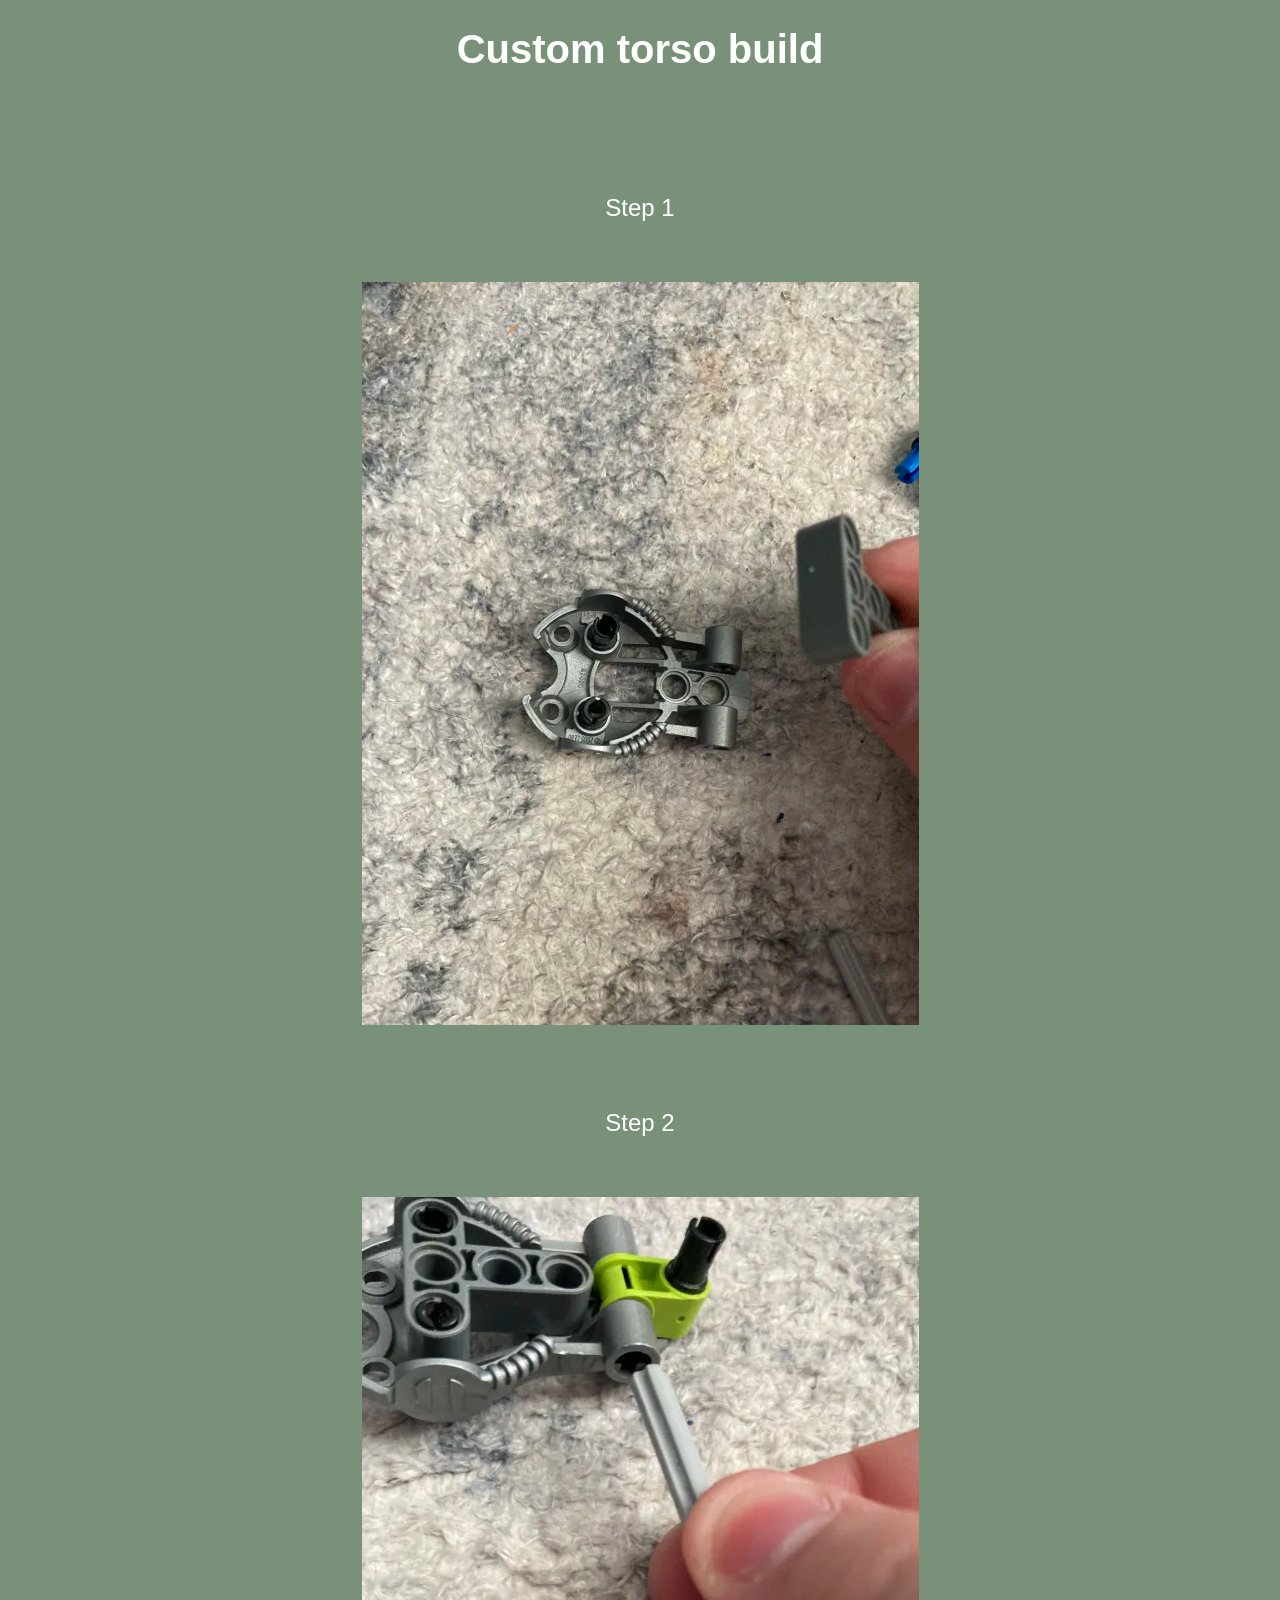
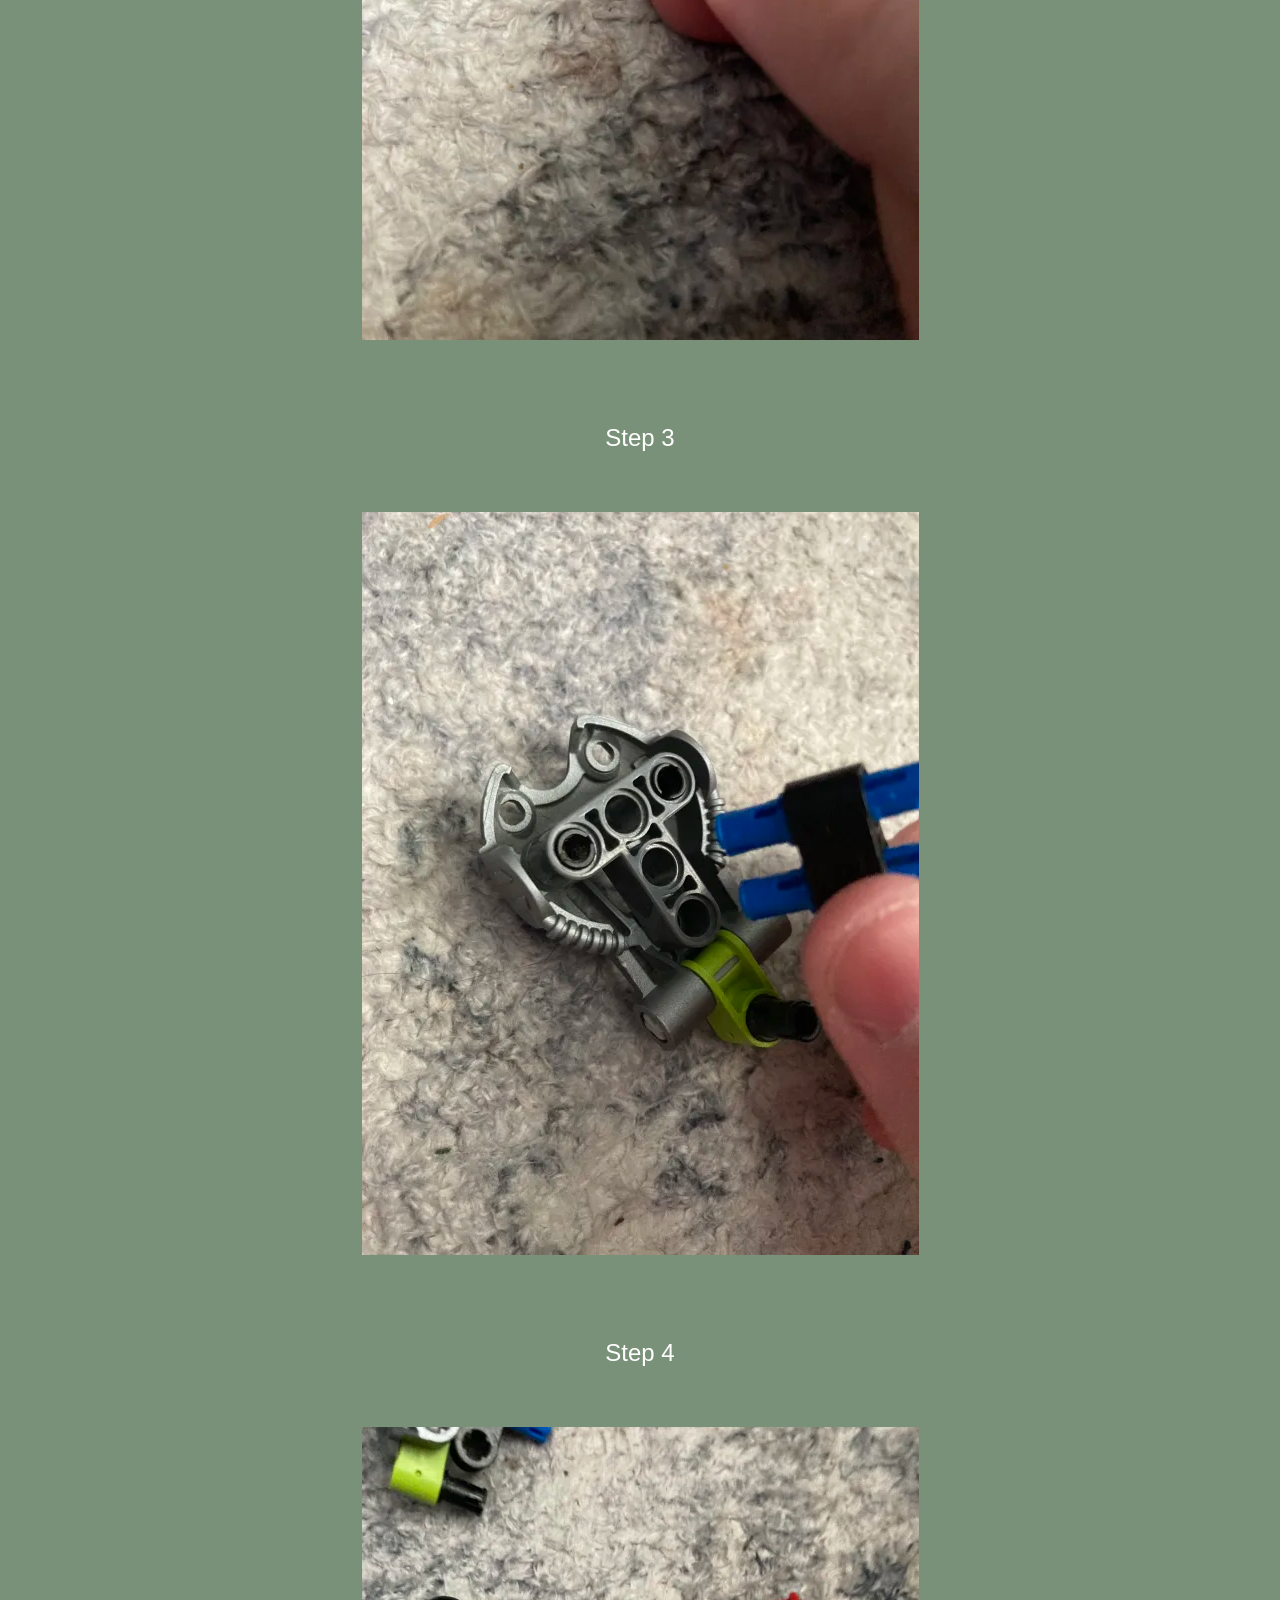
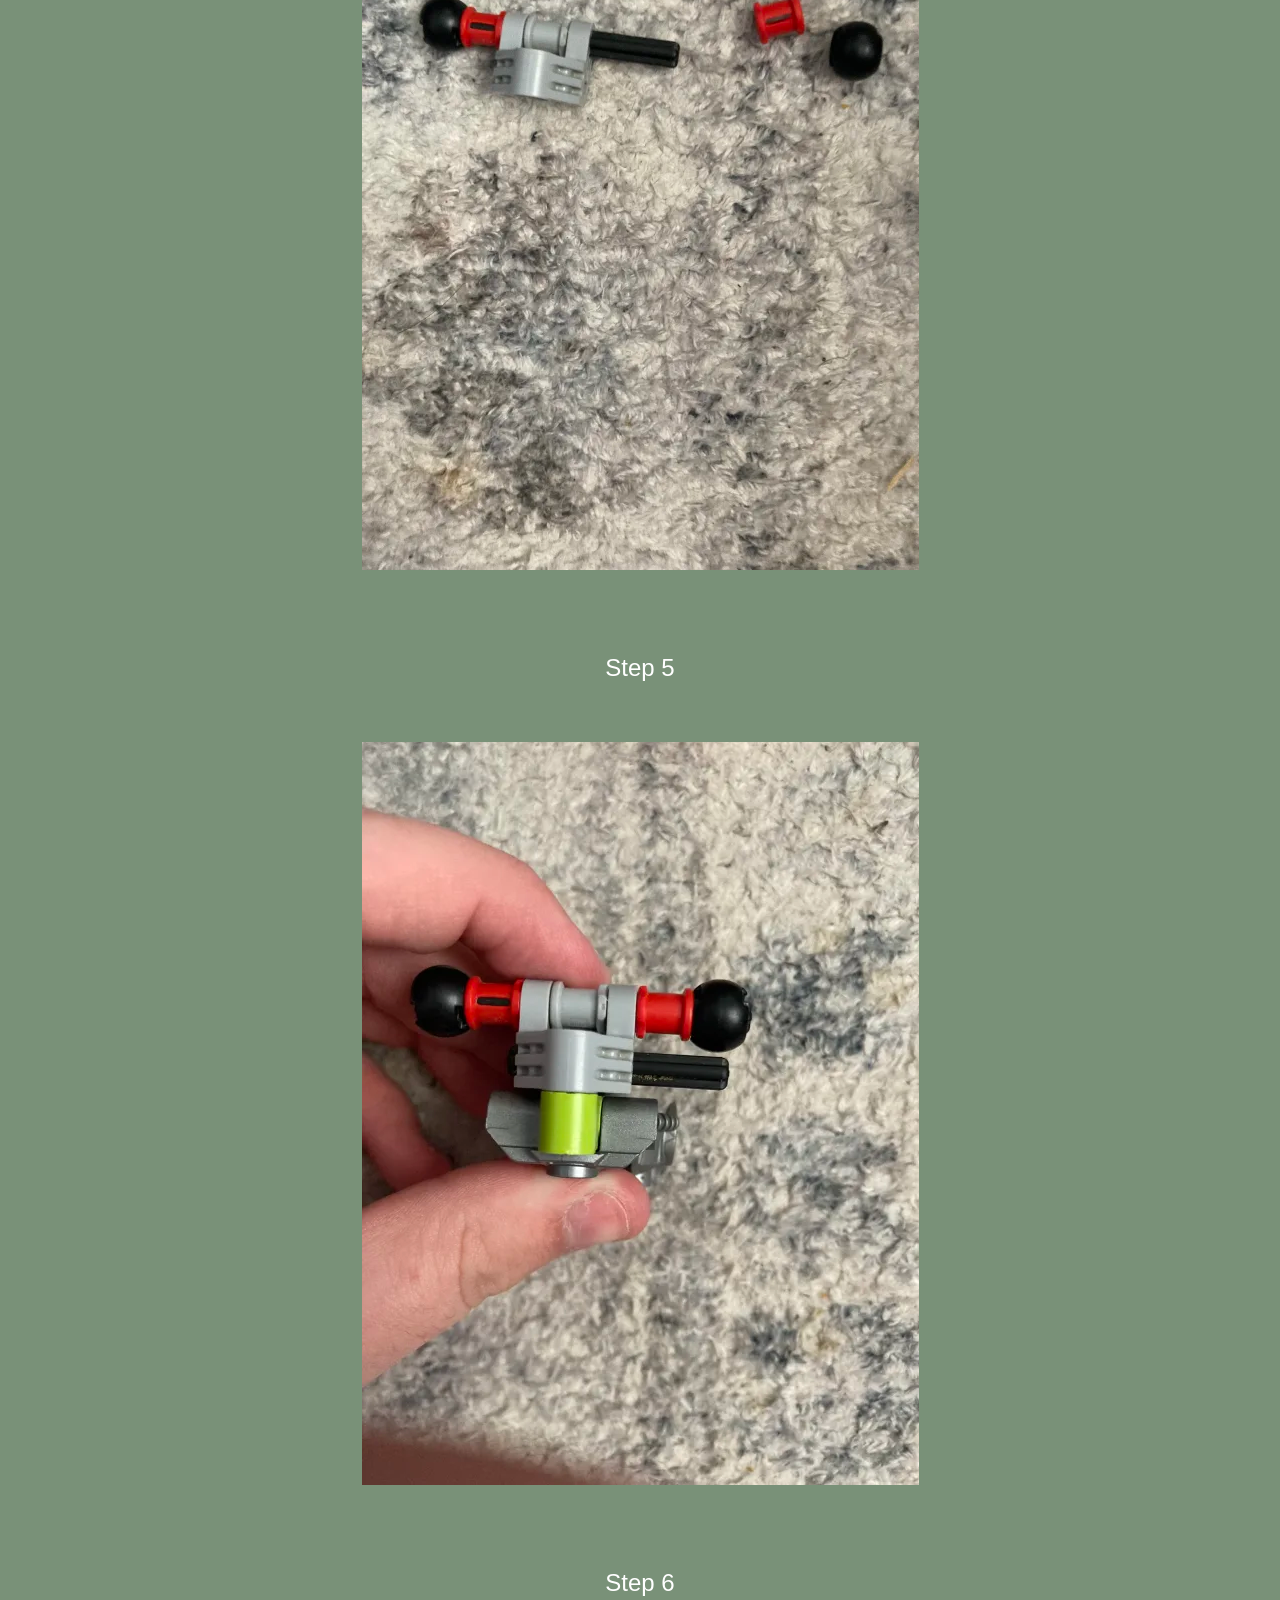
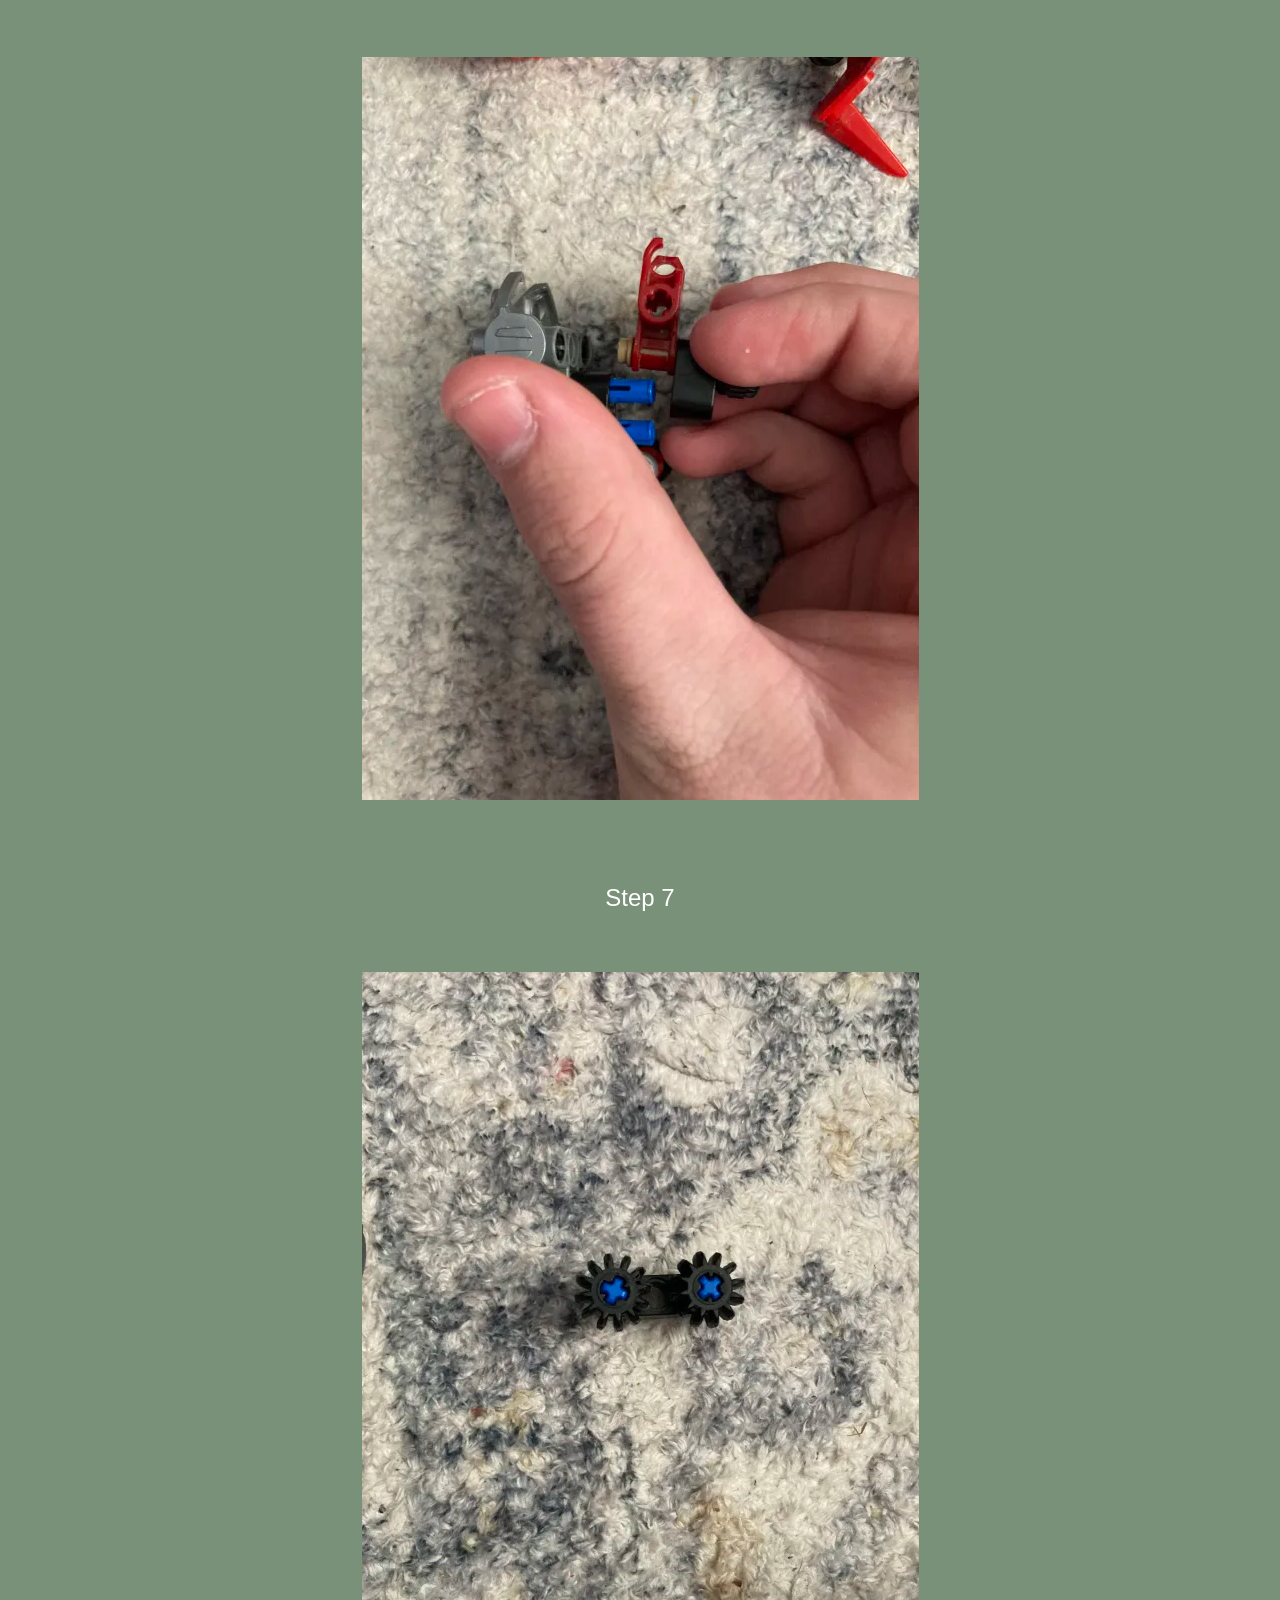
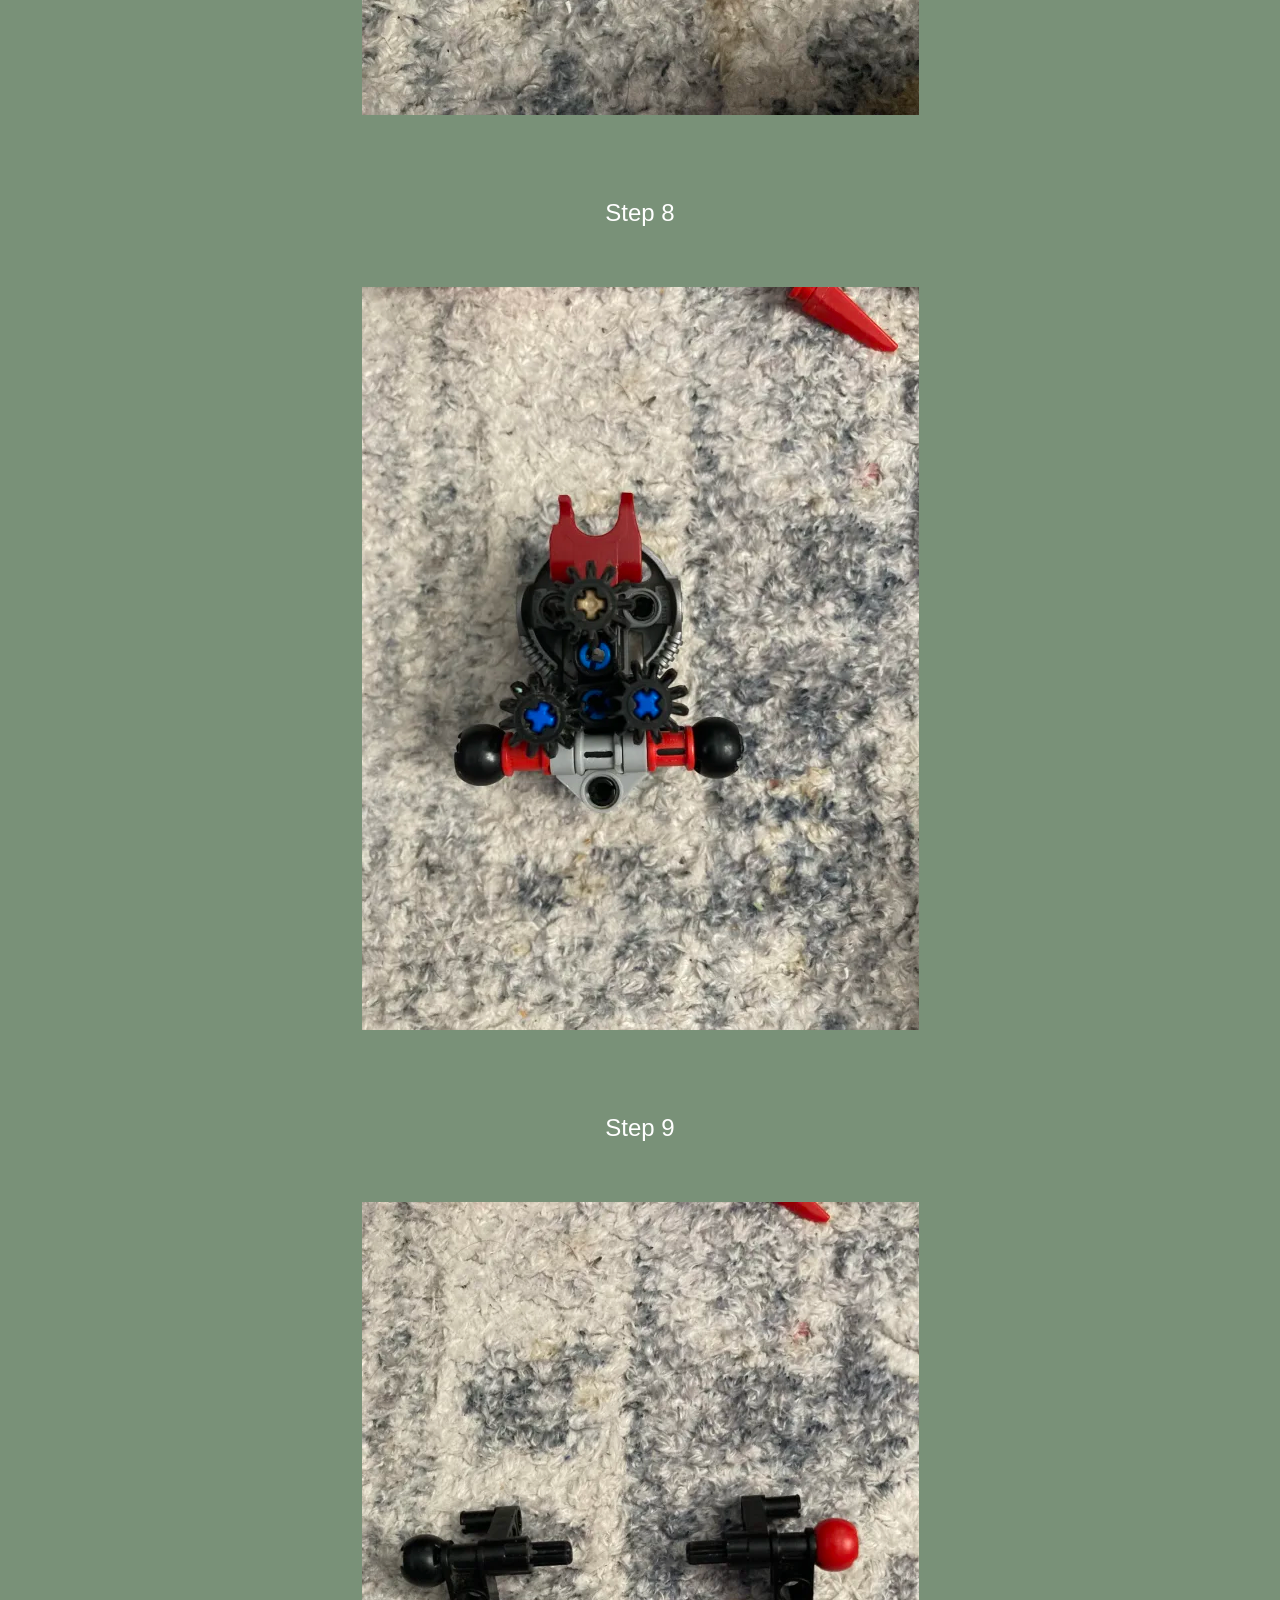
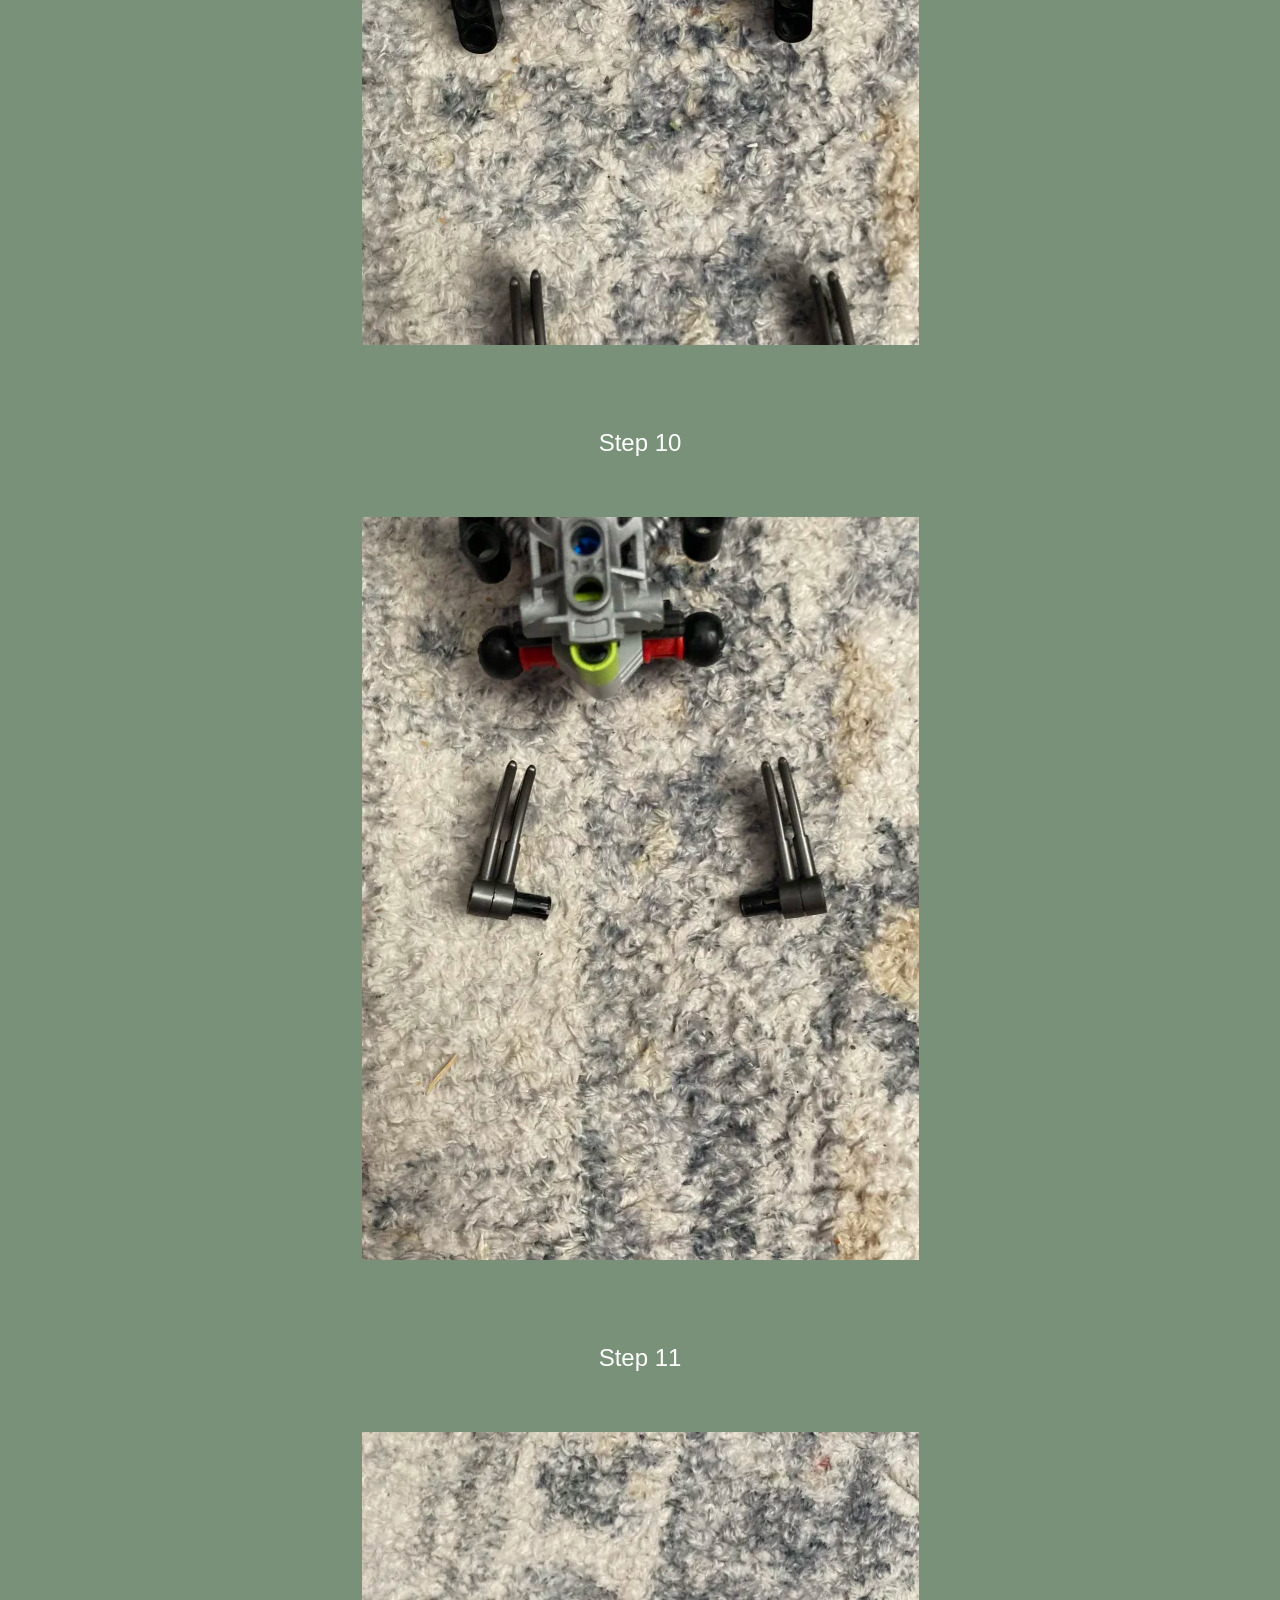
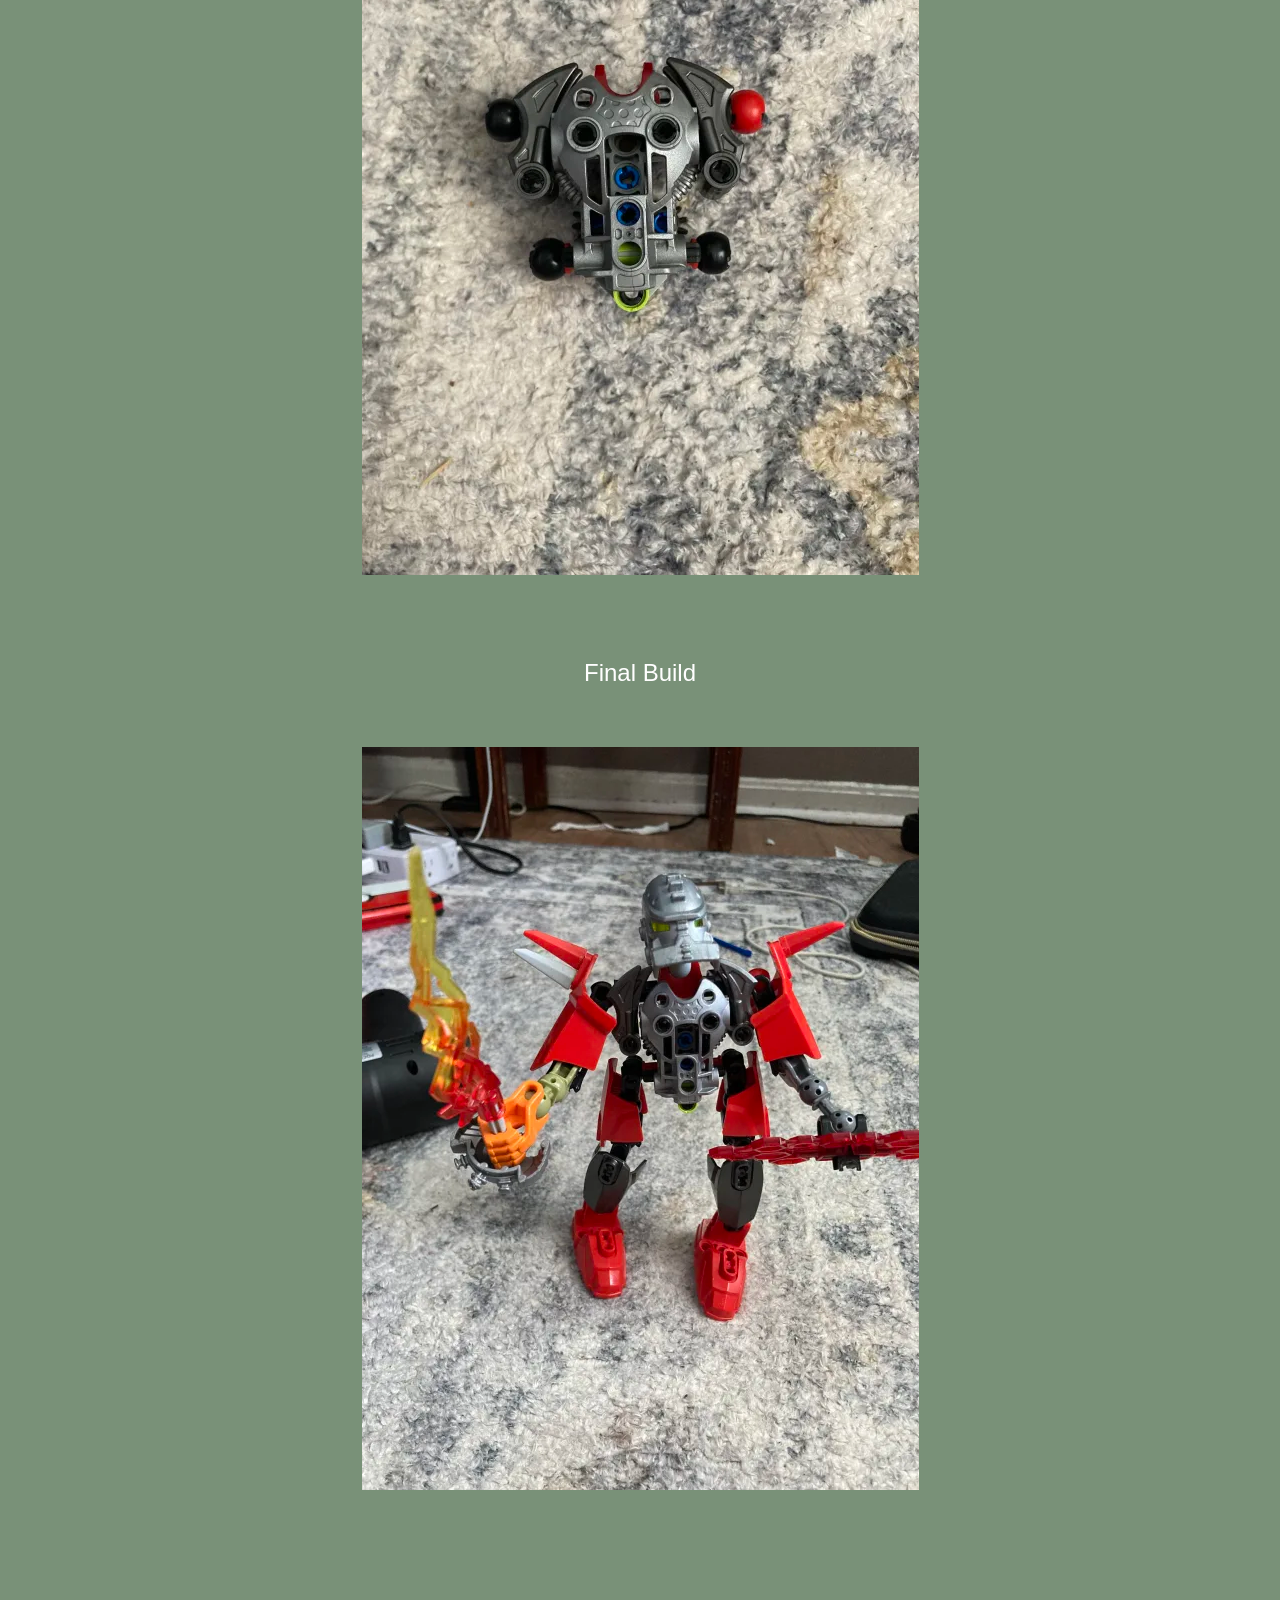
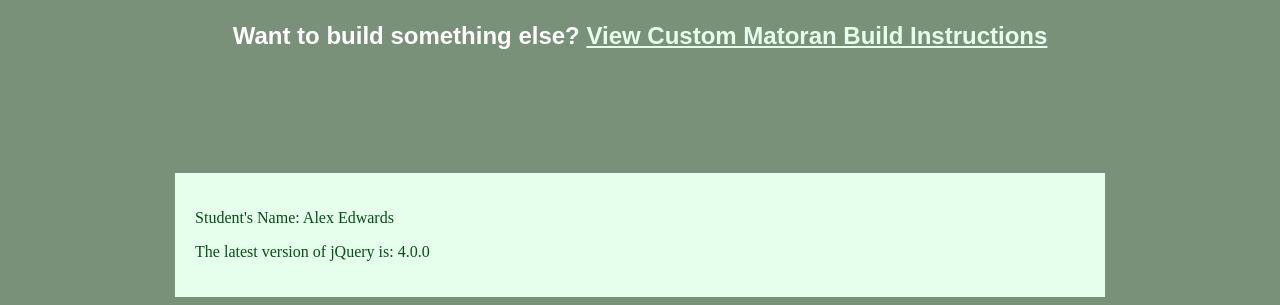
<file: index.html>
<!DOCTYPE html>
<!--
    Student Name: Alex Edwards
    File Name: index.html
    Current Date: 07/22/2026
-->
<html lang="en">
<head>
    <meta charset="utf-8">
    <title>Custom builds</title>
    <link rel="stylesheet" href="styles.css">
</head>

<body>
    <div id="wrapper">
        <h1>Custom torso build</h1>
       <article id="main">
    <p>Step 1</p>
    <img src="images/step1.webp" alt="Step 1">
    
    <p>Step 2</p>
    <img src="images/step2.webp" alt="Step 2">
    
    <p>Step 3</p>
    <img src="images/step3.webp" alt="Step 3">
    
    <p>Step 4</p>
    <img src="images/step4.webp" alt="Step 4">
    
    <p>Step 5</p>
    <img src="images/step5.webp" alt="Step 5">
    
    <p>Step 6</p>
    <img src="images/step6.webp" alt="Step 6">
    
    <p>Step 7</p>
    <img src="images/step7.webp" alt="Step 7">
    
    <p>Step 8</p>
    <img src="images/step8.webp" alt="Step 8">
    
    <p>Step 9</p>
    <img src="images/step9.webp" alt="Step 9">
    
    <p>Step 10</p>
    <img src="images/step10.webp" alt="Step 10">
    
    <p>Step 11</p>
    <img src="images/step11.webp" alt="Step 11">
    
    <p>Final Build</p>
    <img src="images/finalbuild.webp" alt="Final Build">
           <p class="next-link">
    Want to build something else? 
    <a href="MatoranBuild.html">View Custom Matoran Build Instructions</a>
</p>
</article>
        
        <footer>
            <p>Student's Name: Alex Edwards</p>
            <p>The latest version of jQuery is: 4.0.0</p>
        </footer>
    </div>
</body>
</html>
</file>
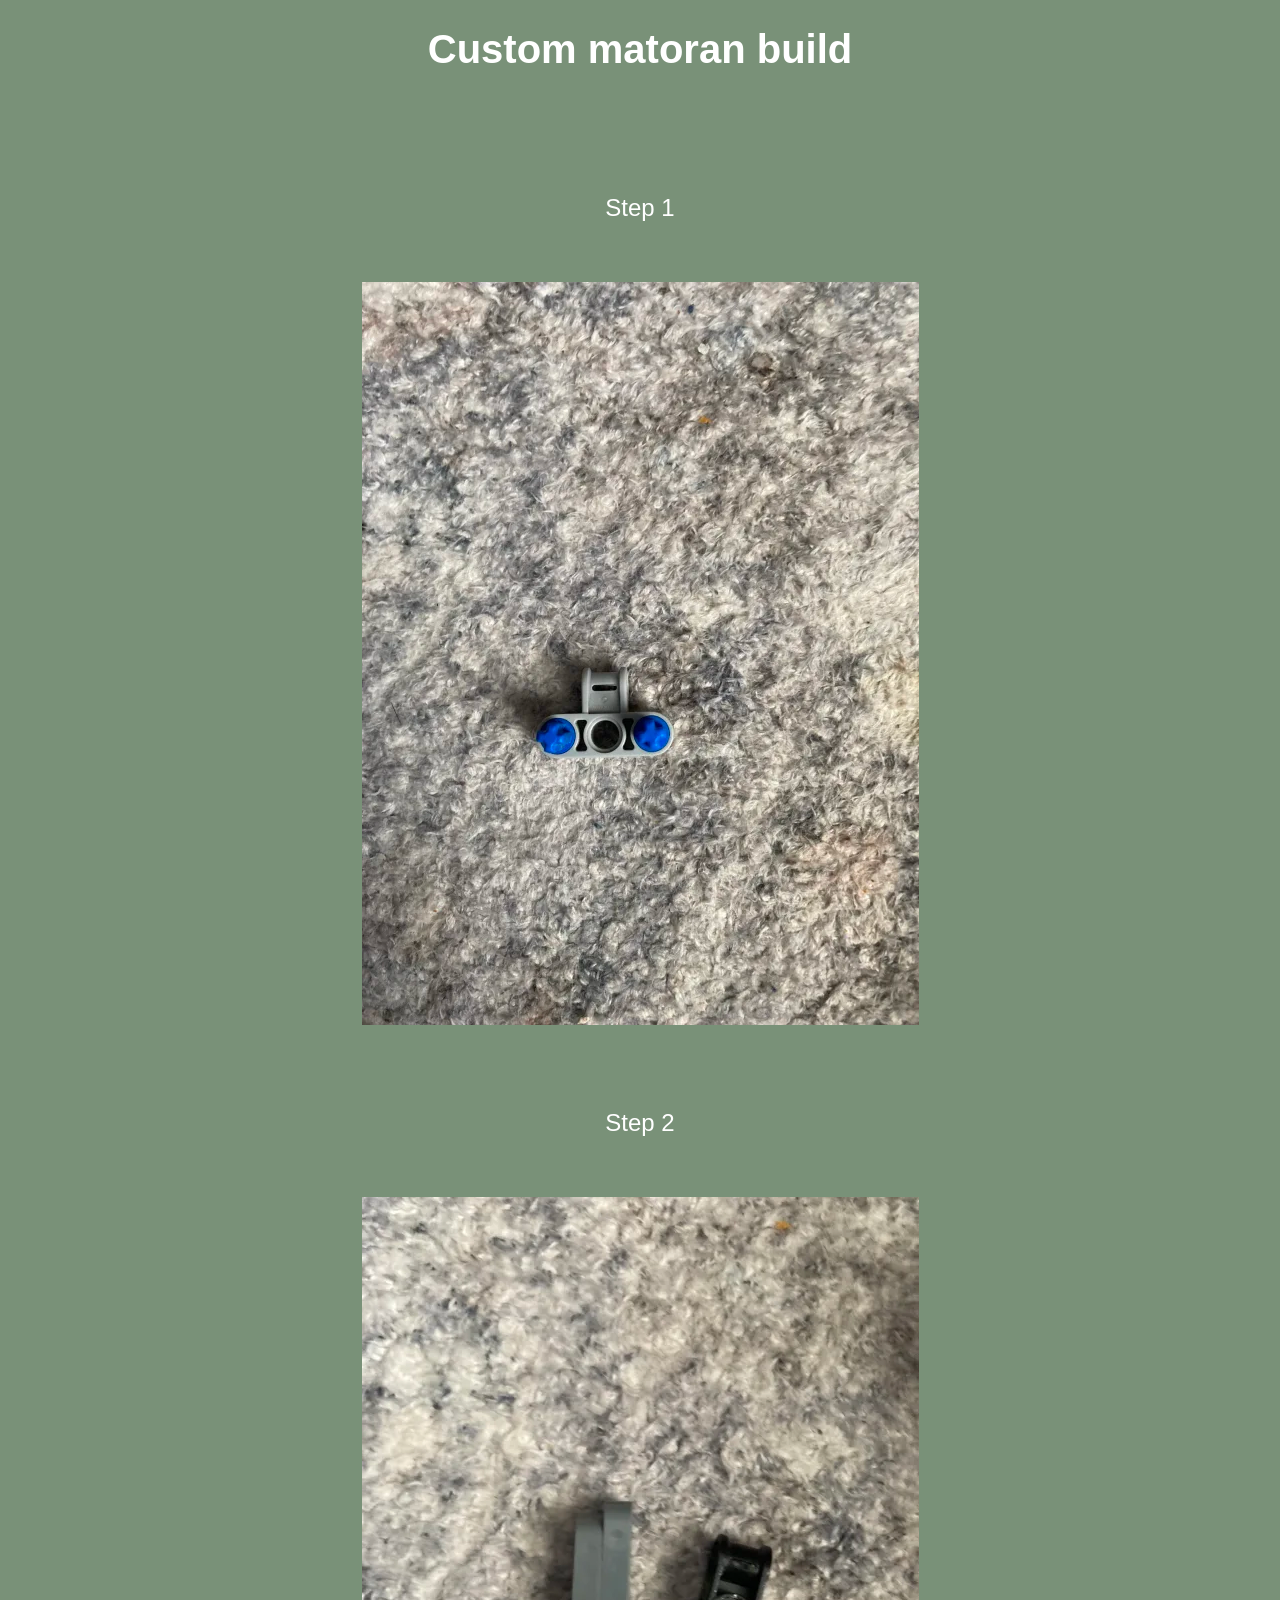
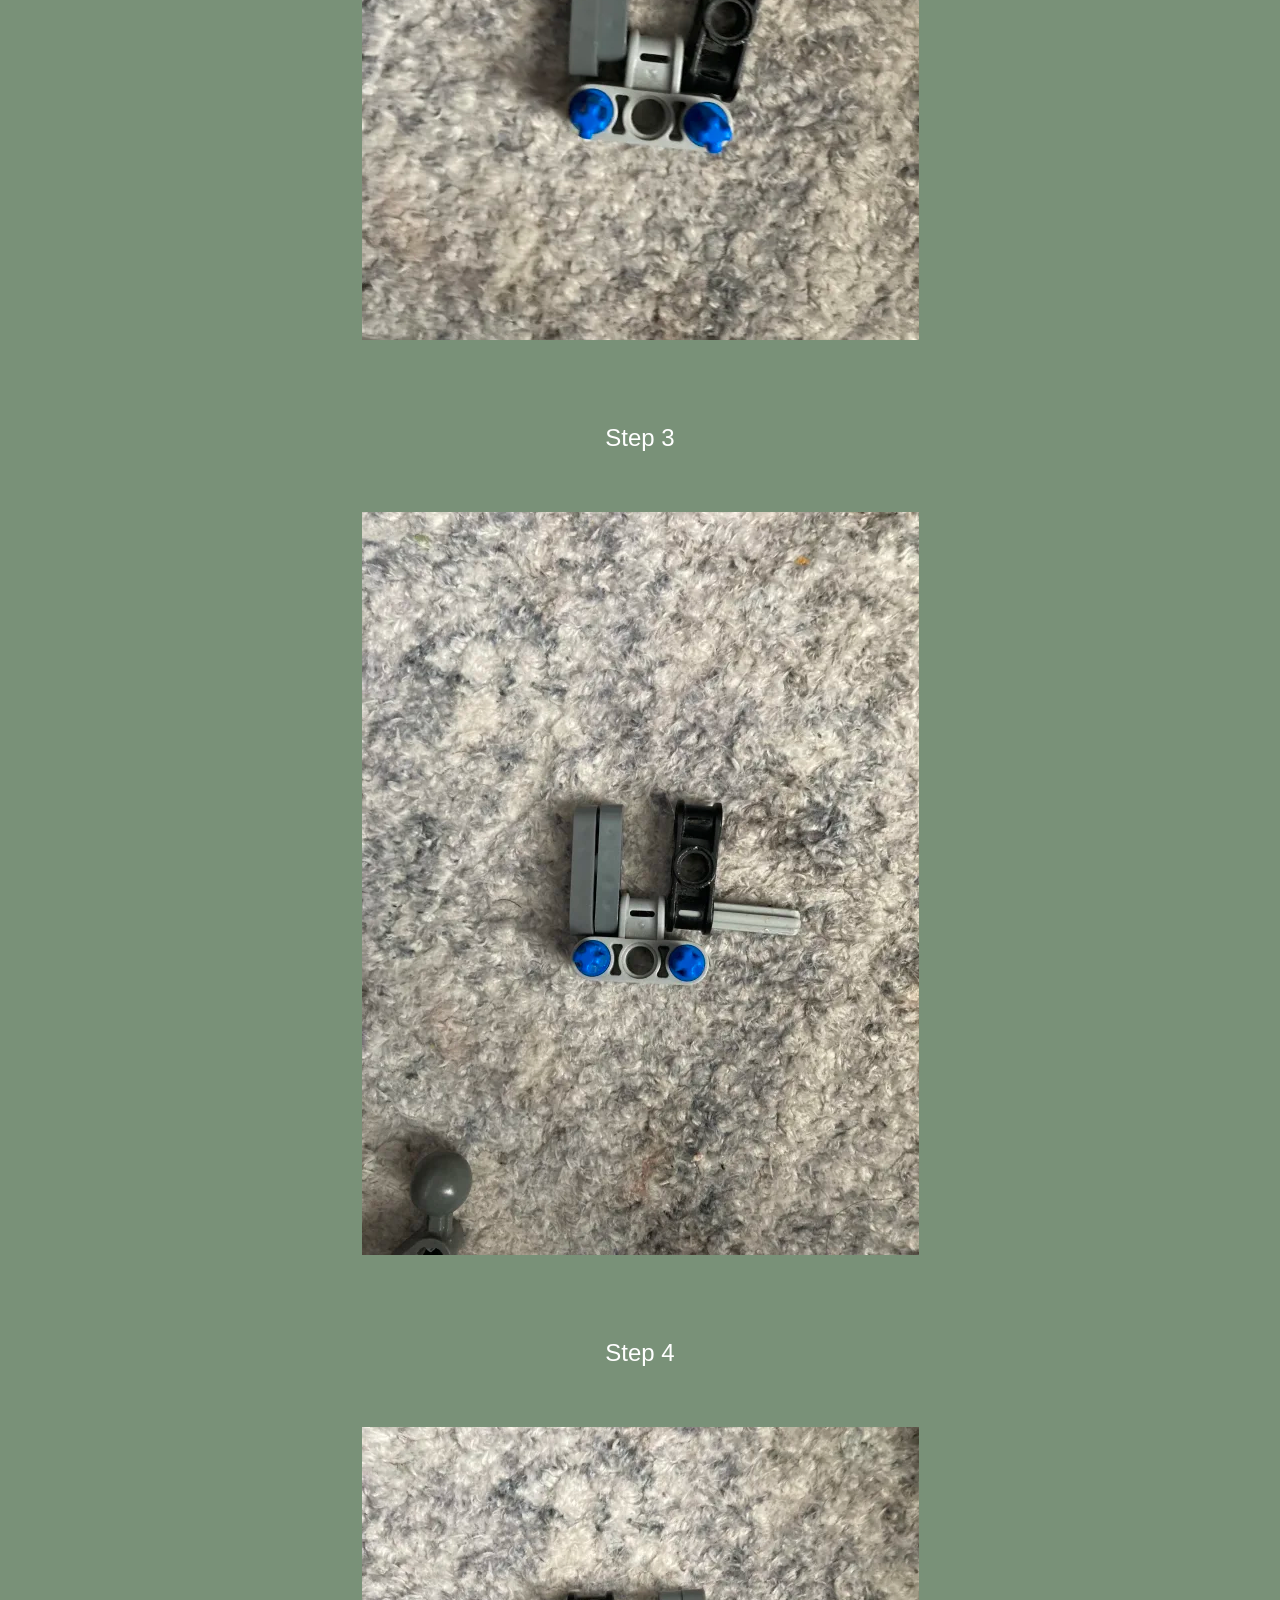
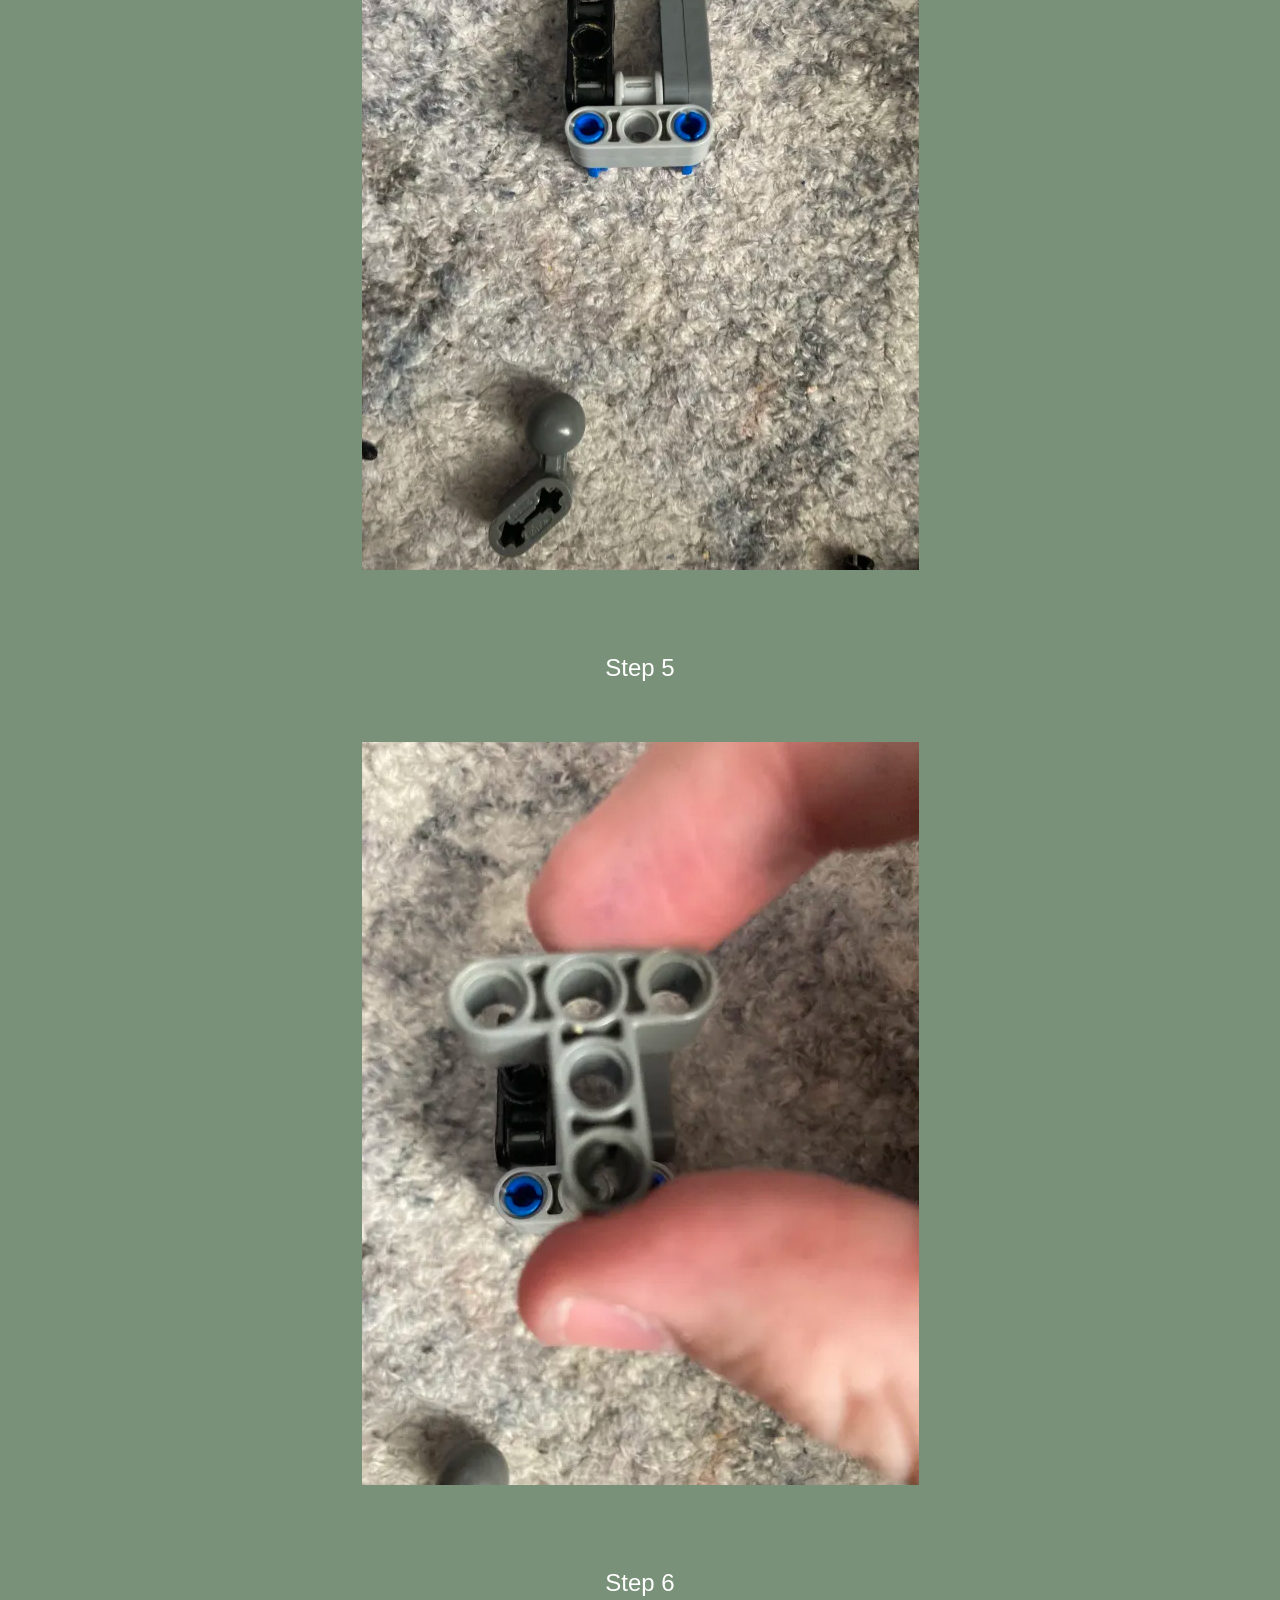
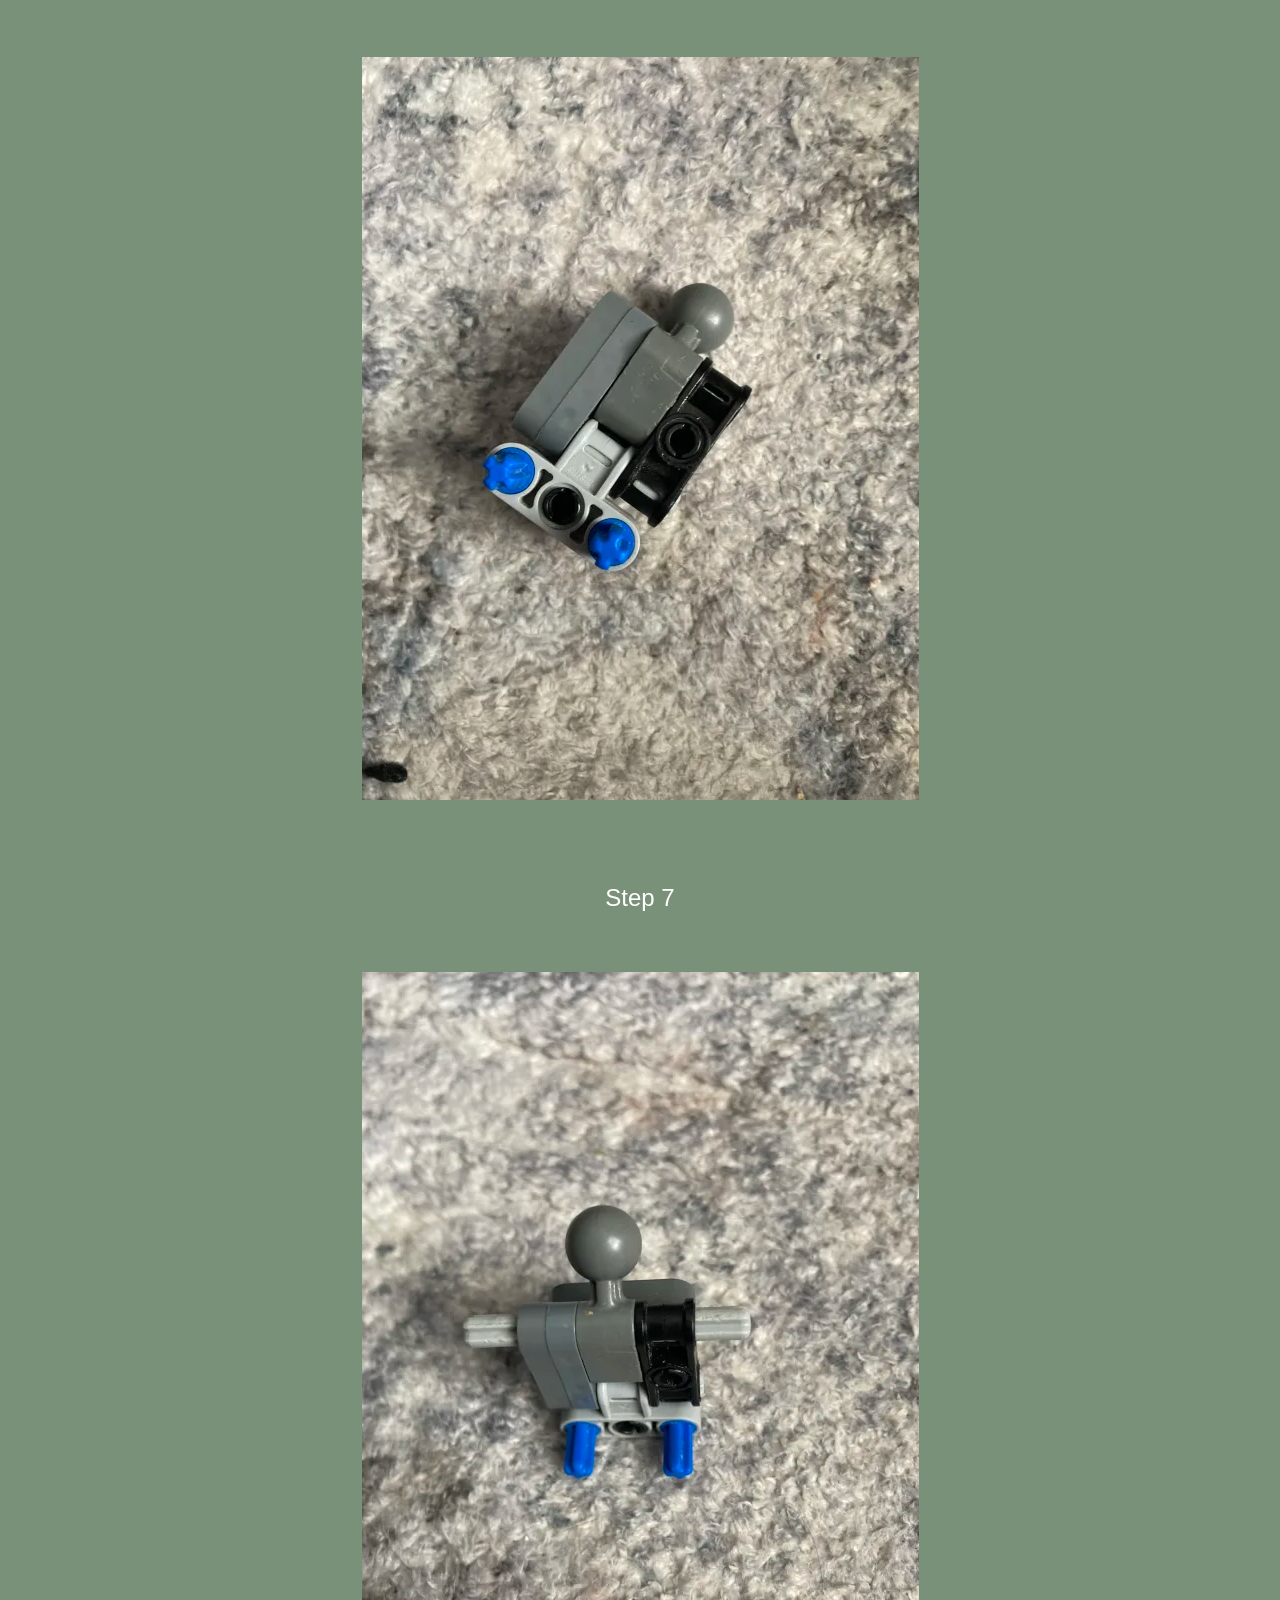
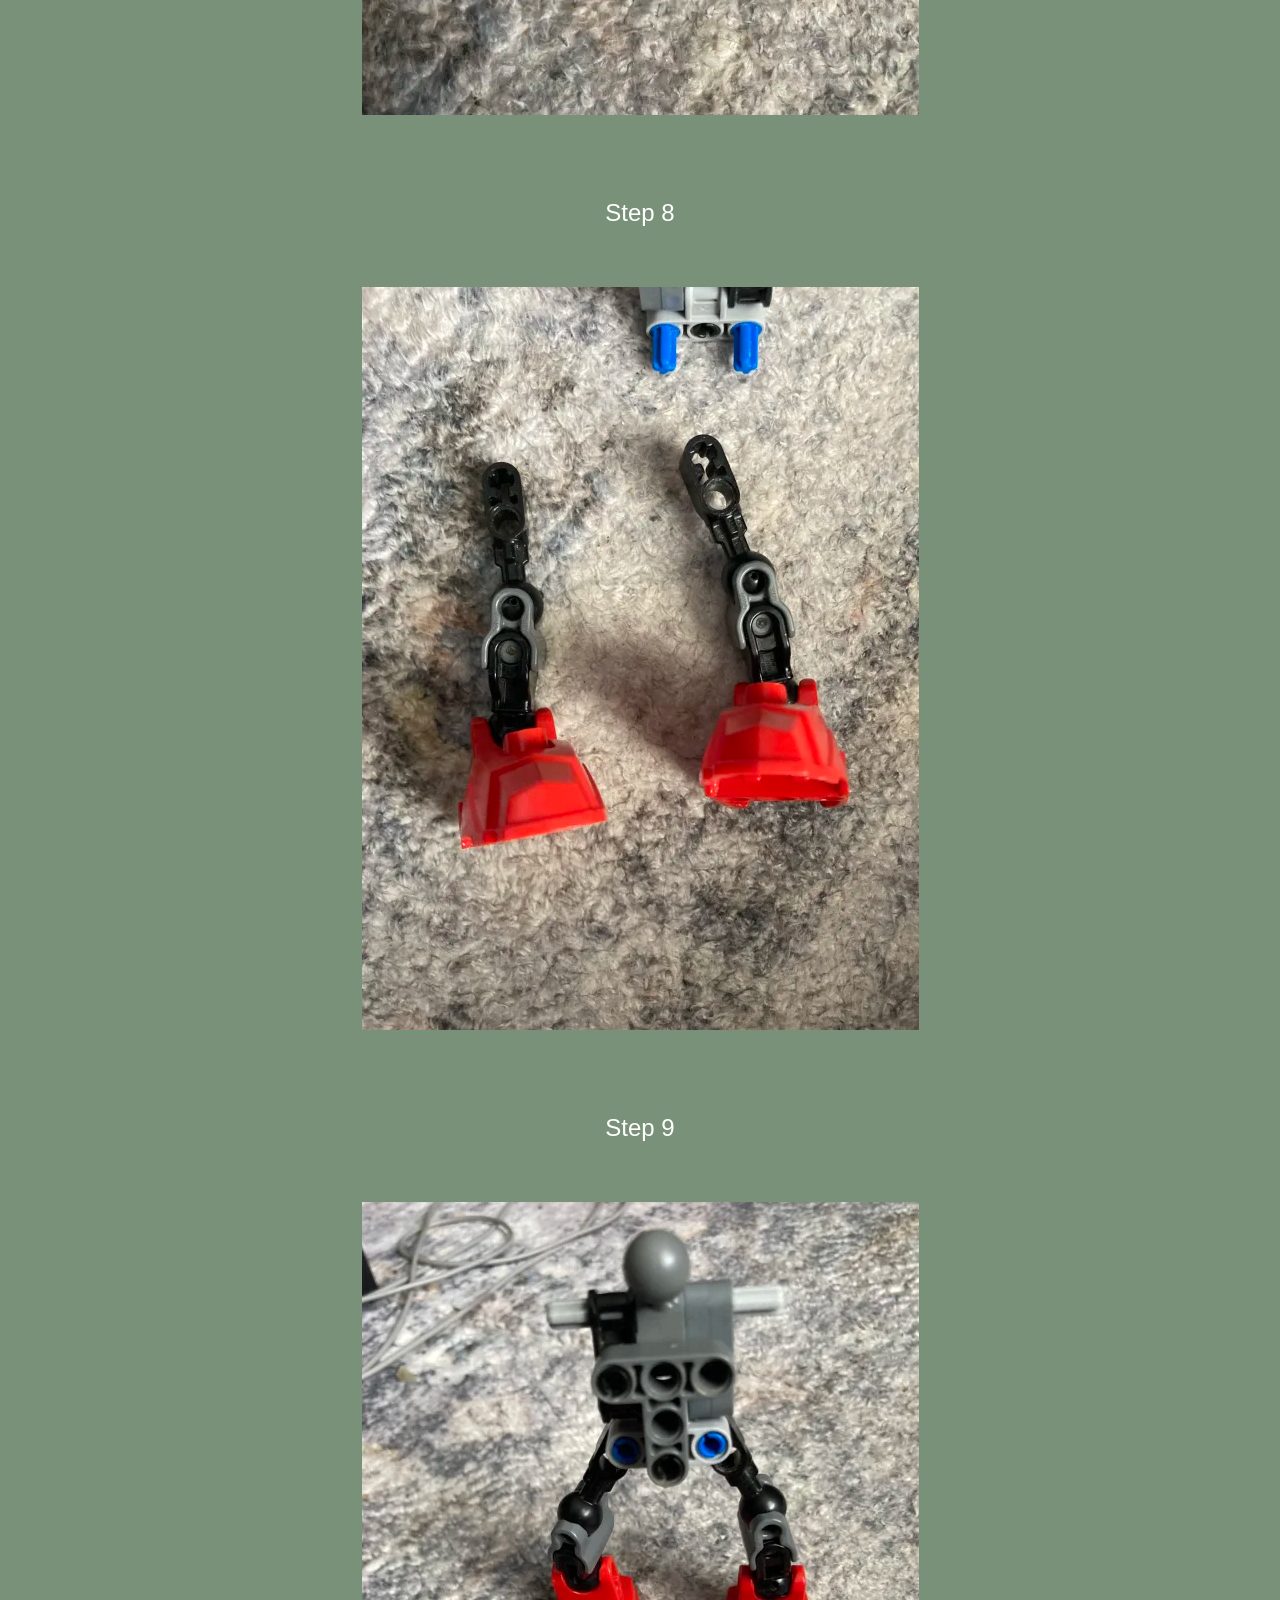
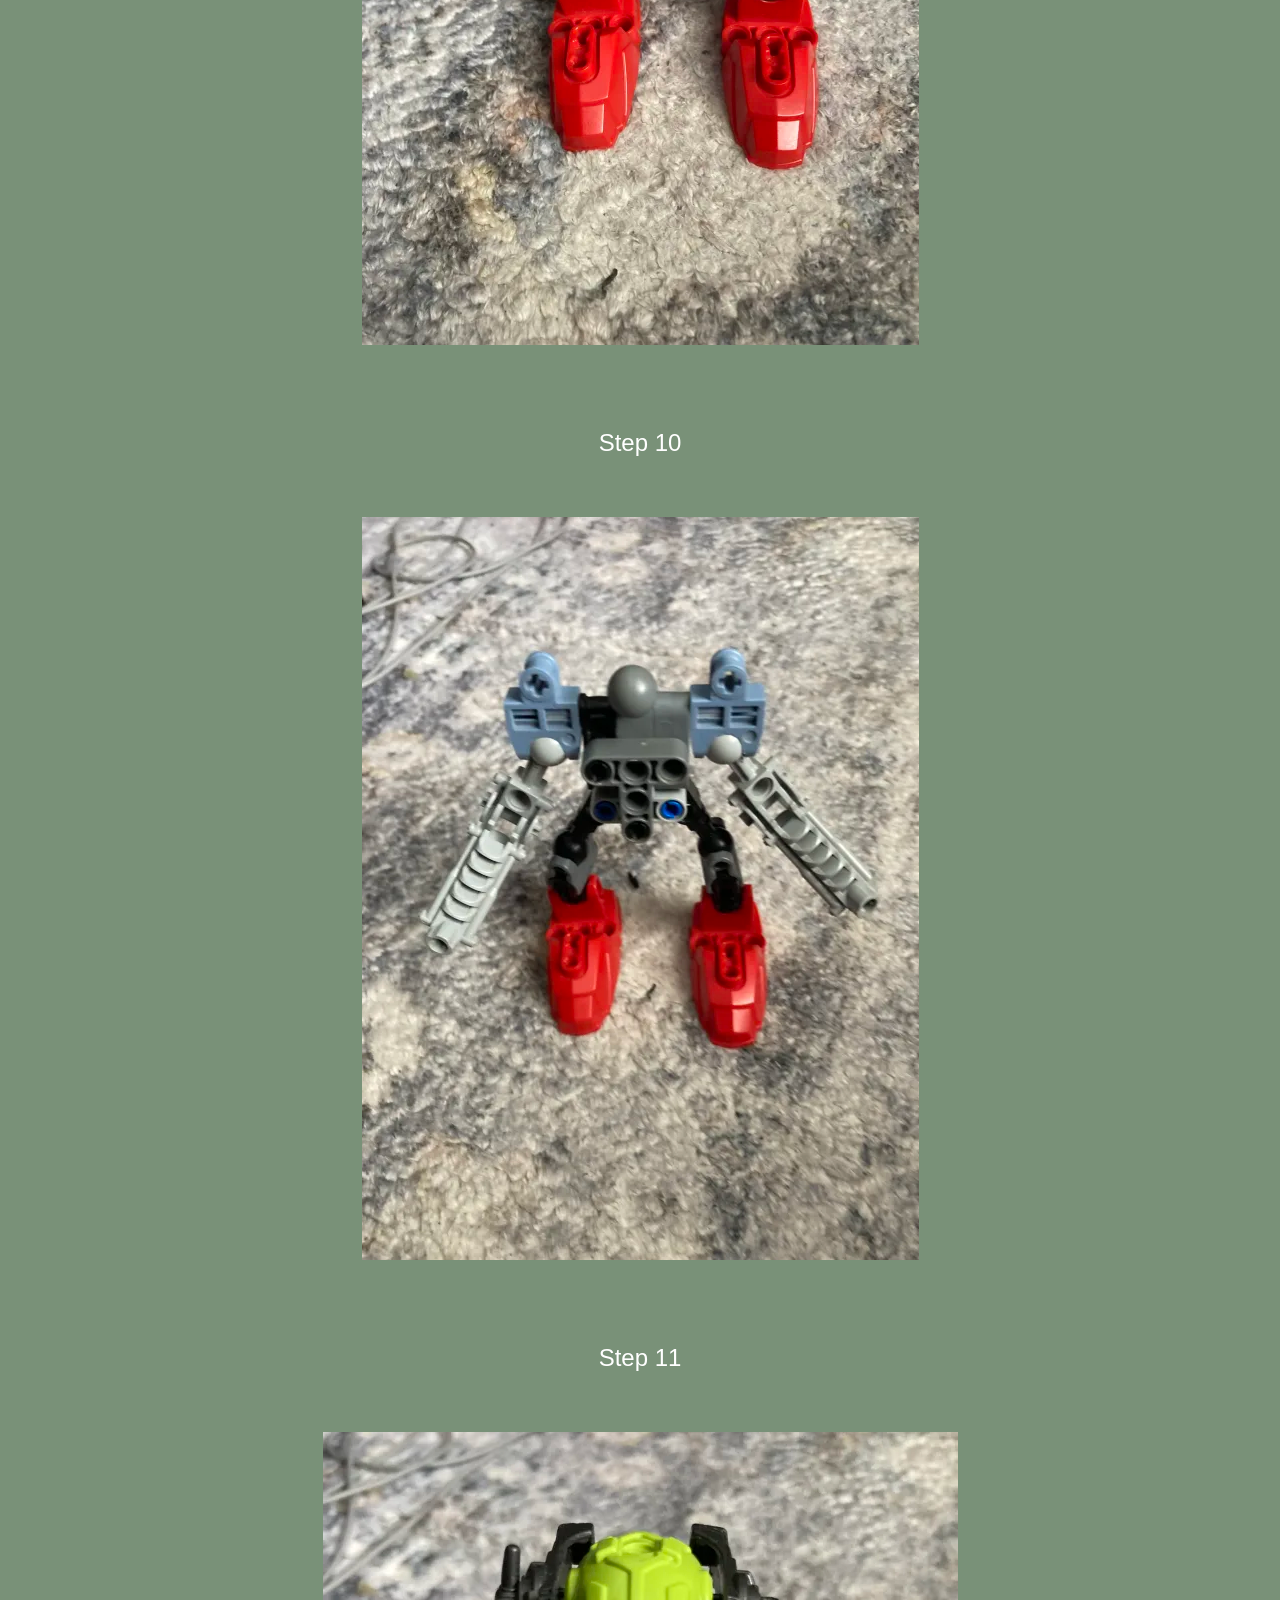
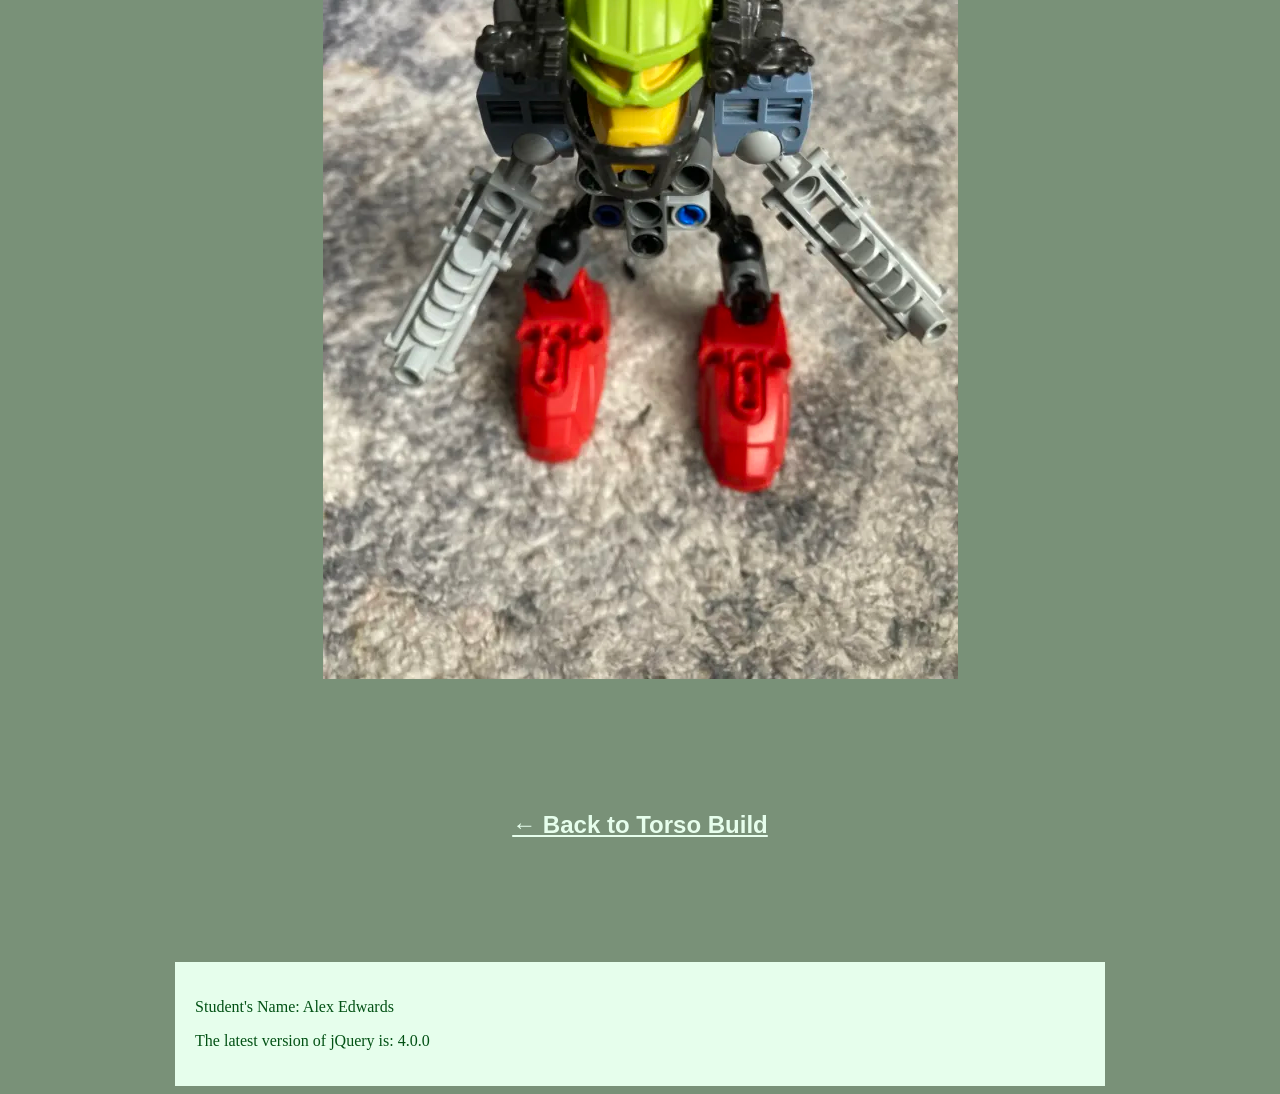
<file: MatoranBuild.html>
<!DOCTYPE html>
<html lang="en">
<head>
    <meta charset="utf-8">
    <title>Custom Matoran Build</title>
    <link rel="stylesheet" href="styles.css">
</head>
<body>
    <div id="wrapper">
        <h1>Custom matoran build</h1>
        
        <article id="main">
            <p>Step 1</p>
            <img src="images/Matoran-step1.webp" alt="Matoran Step 1">
            
            <p>Step 2</p>
            <img src="images/Matoran-step2.webp" alt="Matoran Step 2">
            
            <p>Step 3</p>
            <img src="images/Matoran-step3.webp" alt="Matoran Step 3">
            
            <p>Step 4</p>
            <img src="images/Matoran-step4.webp" alt="Matoran Step 4">
            
            <p>Step 5</p>
            <img src="images/Matoran-step5.webp" alt="Matoran Step 5">
            
            <p>Step 6</p>
            <img src="images/Matoran-step6.webp" alt="Matoran Step 6">
            
            <p>Step 7</p>
            <img src="images/Matoran-step7.webp" alt="Matoran Step 7">
            
            <p>Step 8</p>
            <img src="images/Matoran-step8.webp" alt="Matoran Step 8">
            
            <p>Step 9</p>
            <img src="images/Matoran-step9.webp" alt="Matoran Step 9">
            
            <p>Step 10</p>
            <img src="images/Matoran-step10.webp" alt="Matoran Step 10">
            
            <p>Step 11</p>
            <img src="images/Matoran-step11.webp" alt="Matoran Step 11">

            <p class="next-link">
                <a href="index.html">← Back to Torso Build</a>
            </p>
        </article>

        <footer>
            <p>Student's Name: Alex Edwards</p>
            <p>The latest version of jQuery is: 4.0.0</p>
        </footer>
    </div>
</body>
</html>
</file>
<file: styles.css>
body {
	background-color: #799178;
	color: #fff;
}

#wrapper {
	width: 80%;
	margin-left: auto;
	margin-right: auto;
}

h1 {
    text-align: center;
    font-size: 2.5em;
    font-family: Arial, sans-serif;
}

#main {
	margin-top: 5% 0;
	font-size: 1.5em;
	font-family: Verdana, Arial, sans-serif;
	padding: 2em;
}

footer {
    margin: 0 4%;
    padding: 2%;
    background-color: #e6feec;
    color: #025114;
}

button {
	width: 6em;
	height: 3em;
	background-color: #025114;
	color: #fff;
	font-weight: bold;
	font-size: 1em;
}
#main {
    margin: 5% 0; 
    font-size: 1.5em;
    font-family: Verdana, Arial, sans-serif;
    padding: 2em;
    
    display: flex;
    flex-direction: column;
    align-items: center; 
    gap: 1.5em; 
}


#main img {
    max-width: 100%;
    height: auto;
    margin-bottom: 1em; 
}
.next-link {
    margin-top: 3em;
    font-weight: bold;
    text-align: center;
}

.next-link a {
    color: #e6feec; /* Matches your footer light green */
    text-decoration: underline;
}

.next-link a:hover {
    color: #fff; /* Turns bright white when hovered */
}
</file>
